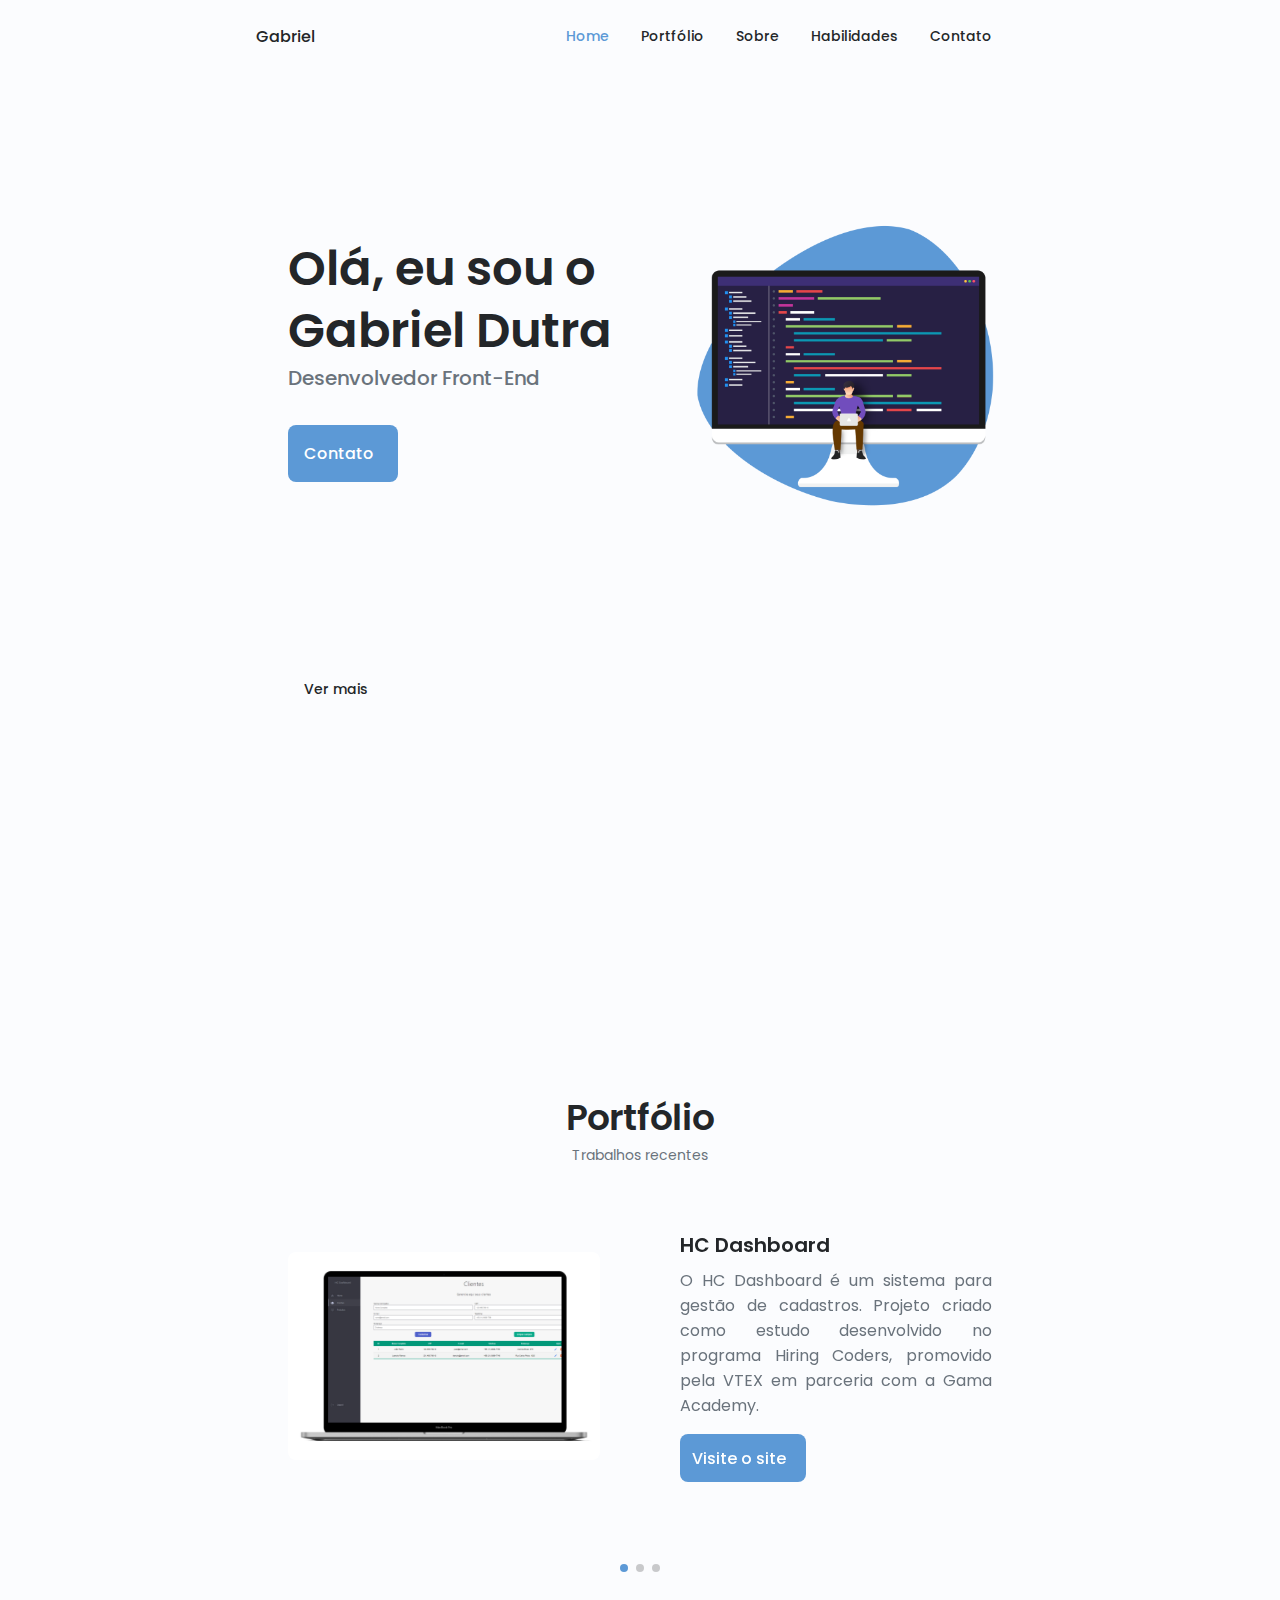
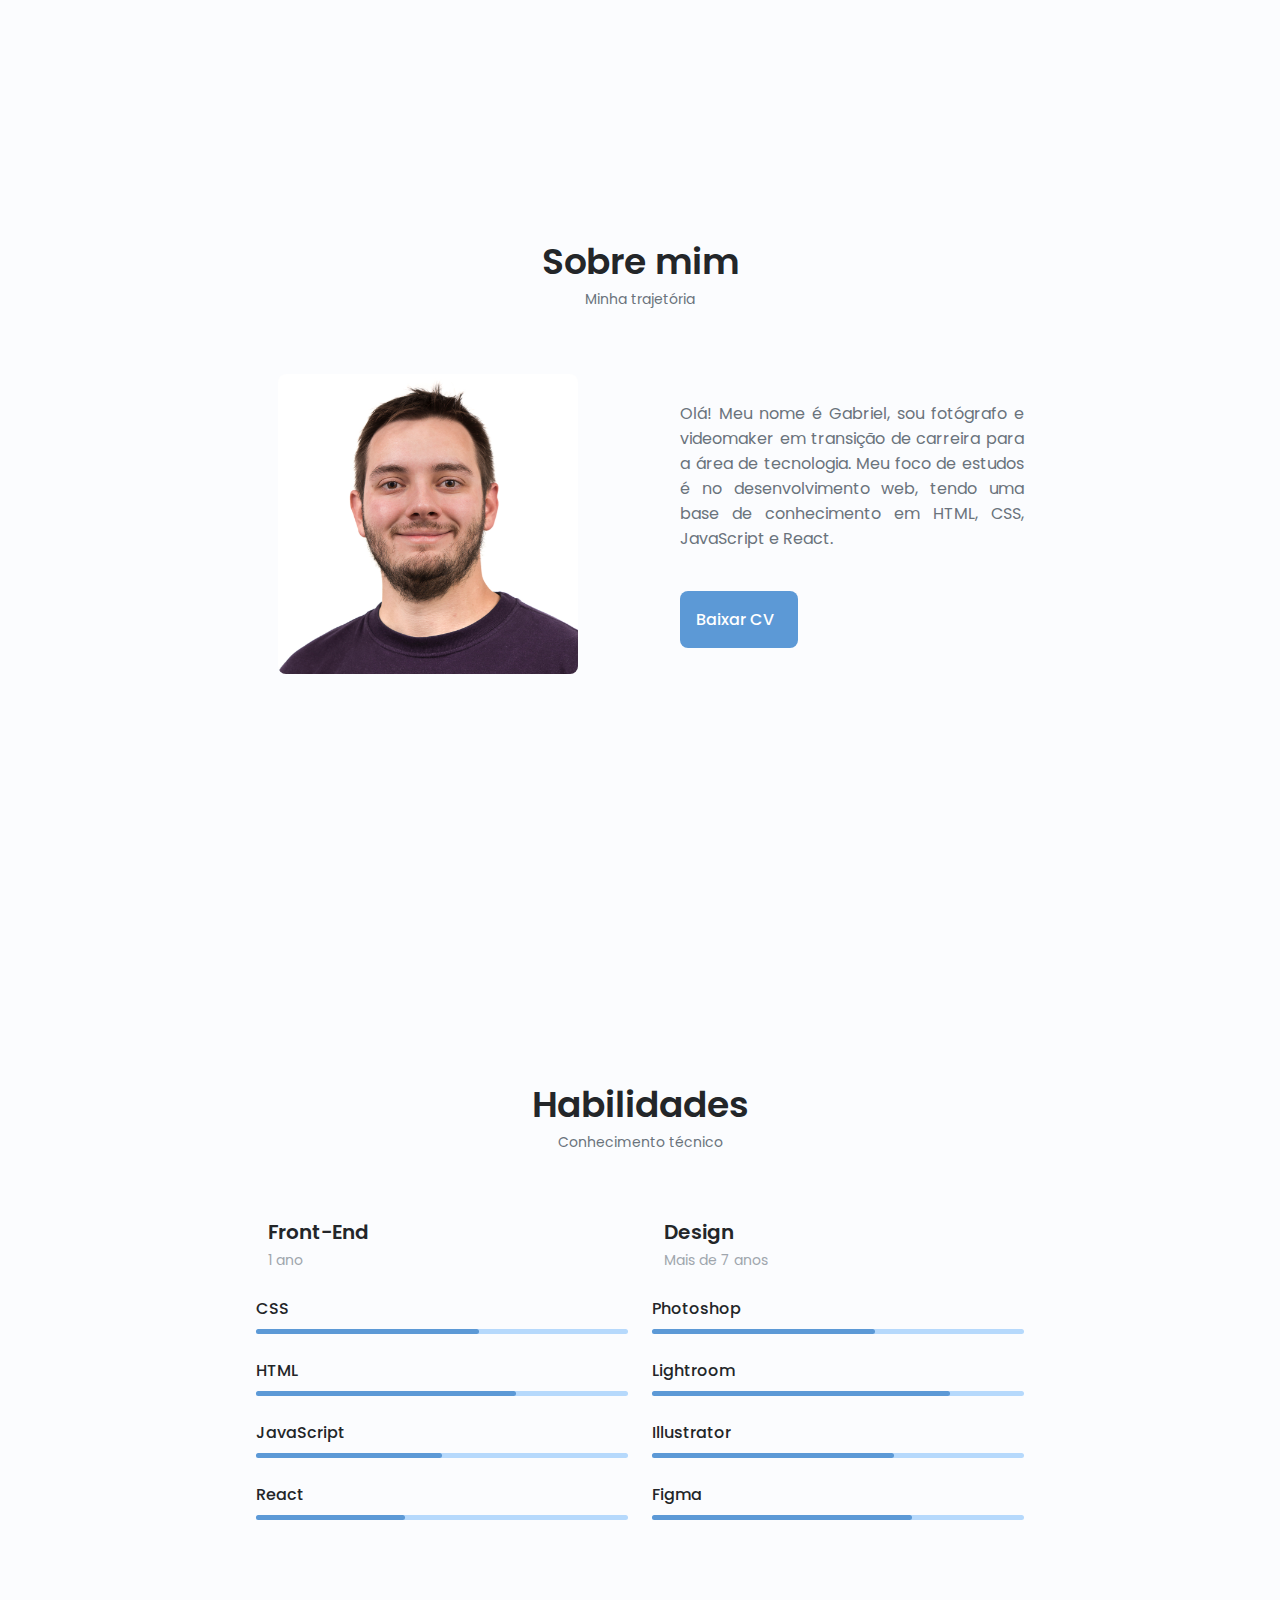
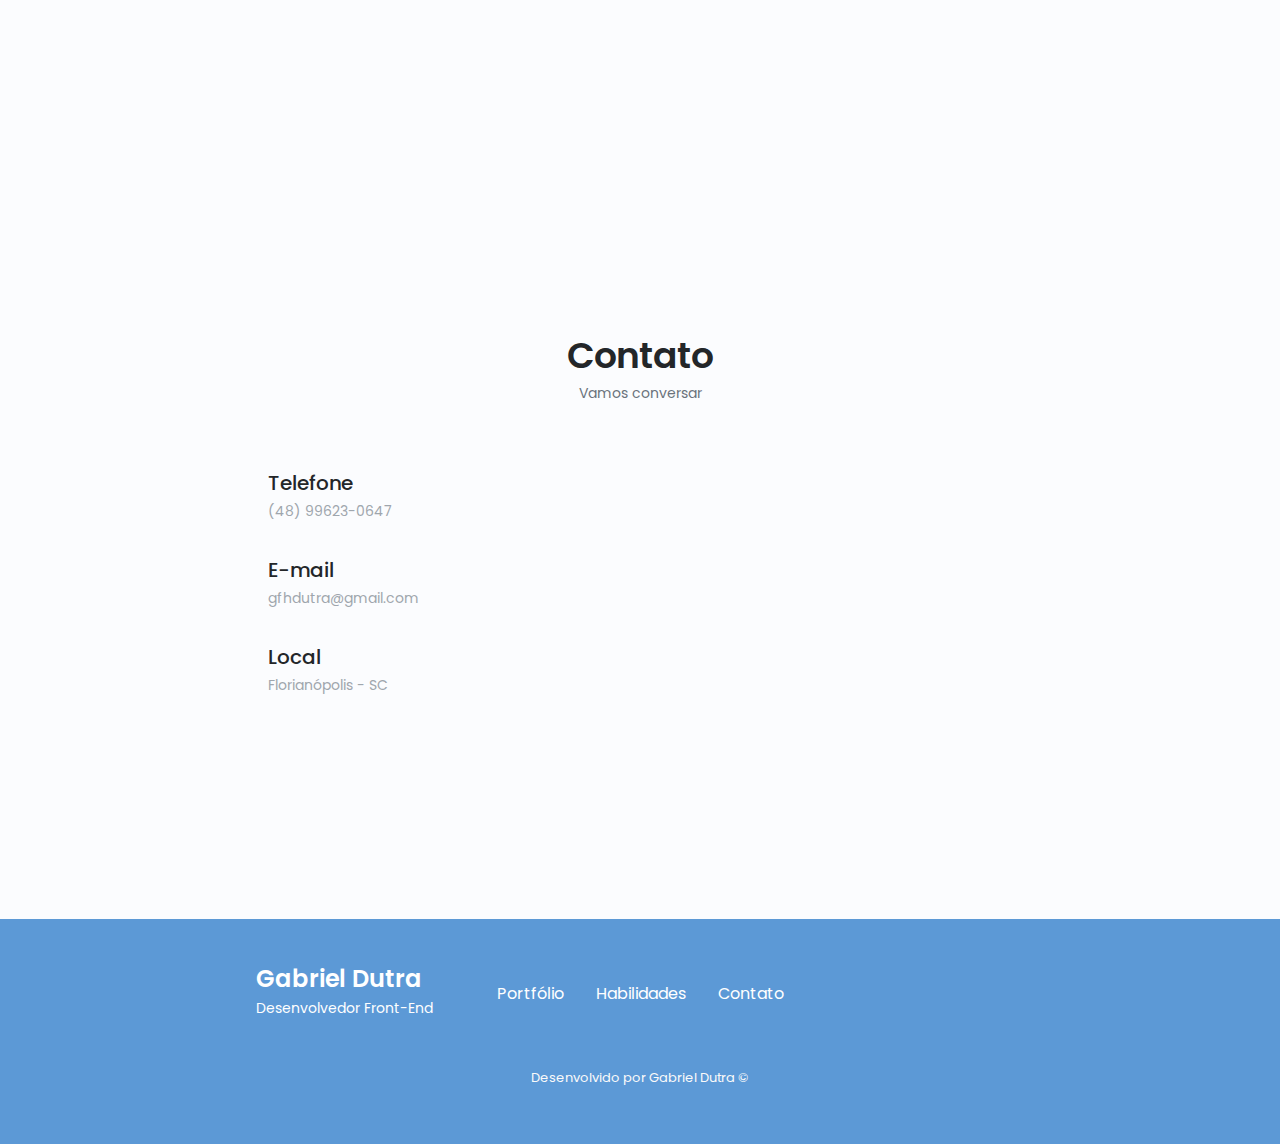
<file: index.html>
<!DOCTYPE html>
<html lang="pt-br">

<head>
  <meta charset="UTF-8">
  <meta http-equiv="X-UA-Compatible" content="IE=edge">
  <meta name="viewport" content="width=device-width, initial-scale=1.0">
  <link rel="shortcut icon" href="assets/img/favicon.ico" type="image/x-icon">
  <link rel="stylesheet" href="https://unicons.iconscout.com/release/v4.0.0/css/line.css">
  <link rel="stylesheet" href="assets/css/swiper-bundle.min.css">
  <link rel="stylesheet" href="assets/css/styles.css">
  <title>Gabriel Dutra</title>
</head>

<body>

  <!--==================== HEADER NAV ====================-->
  <header class="header" id="header">
    <nav class="nav container">
      <a href="#" class="nav__logo">Gabriel</a>

      <div class="nav__menu" id="nav-menu">
        <ul class="nav__list grid">
          <li class="nav__item">
            <a href="#home" class="nav__link active-link">
              <i class="uil uil-estate nav__icon"></i> Home
            </a>
          </li>
          <li class="nav__item">
            <a href="#portfolio" class="nav__link">
              <i class="uil uil-scenery nav__icon"></i> Portfólio
            </a>
          </li>
          <li class="nav__item">
            <a href="#about" class="nav__link">
              <i class="uil uil-user nav__icon"></i> Sobre
            </a>
          </li>
          <div class="nav__item--bottom">
            <li class="nav__item">
              <a href="#skills" class="nav__link">
                <i class="uil uil-file-alt nav__icon"></i> Habilidades
              </a>
            </li>
            <li class="nav__item">
              <a href="#contact" class="nav__link">
                <i class="uil uil-message nav__icon"></i> Contato
              </a>
            </li>
          </div>
        </ul>
        <i class="uil uil-times nav__close" id="nav-close"></i>
      </div>

      <div class="nav__btns">

        <i class="uil uil-moon change-theme" id="theme-button"></i>


        <div class="nav__toggle" id="nav-toggle">
          <i class="uil uil-apps"></i>
        </div>
      </div>
    </nav>
  </header>

  <!--==================== MAIN ====================-->
  <main class="main">
    <!--==================== HOME ====================-->
    <section class="home section" id="home">
      <div class="home__container container grid">

        <div class="home__content grid">
          <div class="home__social">
            <a href="https://www.linkedin.com/in/gfhdutra/" target="_blank" class="home__social-icon">
              <i class="uil uil-linkedin-alt"></i>
            </a>
            <a href="https://github.com/gfhdutra" target="_blank" class="home__social-icon">
              <i class="uil uil-github-alt"></i>
            </a>
          </div>
          
          <div class="home__img">
            <img src="assets/img/home-img.png" alt="programmer">
          </div>

          <div class="home__data">
            <h1 class="home__title">Olá, eu sou o Gabriel Dutra</h1>
            <h2 class="home__subtitle">Desenvolvedor Front-End</h2>
            <a href="#contact" class="button button--flex">
              Contato <i class="uil uil-message button__icon"></i>
            </a>
          </div>
        </div>

        <div class="home__scroll">
          <a href="#portfolio" class="home__scroll-button button--flex">
            <i class="uil uil-mouse-alt home__scroll-mouse"></i>
            <span class="home__scroll-name">Ver mais</span>
            <i class="uil uil-arrow-down home__scroll-arrow"></i>
          </a>
        </div>

      </div>
    </section>

    <!--==================== PORTFOLIO ====================-->
    <section class="portfolio section" id="portfolio">
      <div class="portfolio--div">
        <h2 class="section__title">Portfólio</h2>
        <span class="section__subtitle">Trabalhos recentes</span>

        <div class="portfolio__container container swiper">
          <div class="swiper-wrapper">
            <!--==================== PORTFOLIO1 ====================-->
            <div class="portfolio__content grid swiper-slide">
              <img src="assets/img/portfolio1.jpg" alt="" class="portfolio__img">

              <div class="portfolio__data">
                <h3 class="portfolio__title">HC Dashboard</h3>
                <p class="portfolio__description">O HC Dashboard é um sistema para gestão de cadastros. Projeto criado como estudo desenvolvido no programa Hiring Coders, promovido pela VTEX em parceria com a Gama Academy.</p>
                <a href="https://hc-dashboard.vercel.app/"  target="_blank" class="button button--flex button--small portfolio__button">
                  Visite o site
                  <i class="uil uil-arrow-right button__icon"></i>
                </a>
              </div>
            </div>
            <!--==================== PORTFOLIO2 ====================-->
            <div class="portfolio__content grid swiper-slide">
              <img src="assets/img/portfolio2.jpg" alt="" class="portfolio__img">

              <div class="portfolio__data">
                <h3 class="portfolio__title">The Witcher - Card Game</h3>
                <p class="portfolio__description">Jogo de cartas no estilo Super Trunfo com temática do universo The Witcher, desenvolvido somente a título de estudo. Baseado em um exercício realizado durante a Imersão Dev, promovida pela Alura.</p>
                <a href="https://witcher-card-game.netlify.app/" target="_blank" class="button button--flex button--small portfolio__button">
                  Visite o site
                  <i class="uil uil-arrow-right button__icon"></i>
                </a>
              </div>
            </div>
            <!--==================== PORTFOLIO3 ====================-->
            <div class="portfolio__content grid swiper-slide">
              <img src="assets/img/portfolio3.jpg" alt="" class="portfolio__img">

              <div class="portfolio__data">
                <h3 class="portfolio__title">Economi-Z</h3>
                <p class="portfolio__description">O Economi-Z é uma calculadora de comparações criada com intuito de fomentar a educação financeira e o habito de se planejar. O projeto foi desenvolvido pelo SQUAD 6 durante o Hackathon oferecido pela FCamara em parceria com a Alura.</p>
                <a href="https://economiz.netlify.app/" target="_blank" class="button button--flex button--small portfolio__button">
                  Visite o site
                  <i class="uil uil-arrow-right button__icon"></i>
                </a>
              </div>
            </div>
          </div>

          <div class="swiper-button-next">
            <i class="uil uil-angle-right-b swiper-portfolio-icon"></i>
          </div>
          <div class="swiper-button-prev">
            <i class="uil uil-angle-left-b swiper-portfolio-icon"></i>
          </div>
          <div class="swiper-pagination">

          </div>
        </div>
      </div>
    </section>

    <!--==================== ABOUT ====================-->
    <section class="about section" id="about">
      <div class="about--div">
        <h2 class="section__title">Sobre mim</h2>
        <span class="section__subtitle about__subtitle">Minha trajetória</span>

        <div class="about__container container grid">
          <img src="assets/img/perfil.jpg" alt="" class="about__img">

          <div class="about__data">
            <p class="about__description">Olá! Meu nome é Gabriel, sou fotógrafo e videomaker em transição de carreira
              para a área de tecnologia. Meu foco de estudos é no desenvolvimento web, tendo uma base de conhecimento em
              HTML, CSS, JavaScript e React.</p>

            <div class="about__buttons">
              <a download href="assets/pdf/CV-Gabriel_Dutra.pdf" class="button button--flex">
                Baixar CV<i class="uil uil-file-download button__icon"></i>
              </a>
            </div>

          </div>
        </div>
      </div>
    </section>

    <!--==================== SKILLS ====================-->
    <section class="skills section" id="skills">
      <div class="skills--div">
        <h2 class="section__title">Habilidades</h2>
        <span class="section__subtitle">Conhecimento técnico</span>

        <div class="skills__container container grid">
          <div>
            <!--==================== SKILLS 1 ====================-->
            <div class="skills__content skills__open">
              <div class="skills__header">
                <i class="uil uil-brackets-curly skills__icon"></i>
                <div>
                  <h1 class="skills__title">Front-End</h1>
                  <span class="skills__subtitle">1 ano</span>
                </div>
                <i class="uil uil-angle-down skills__arrow"></i>
              </div>

              <div class="skills__list grid first__list">

                <div class="skills__data">
                  <div class="skills__titles">
                    <h3 class="skills__name">CSS</h3>
                  </div>
                  <div class="skills__bar">
                    <span class="skills__percentage skills__css"></span>
                  </div>
                </div>

                <div class="skills__data">
                  <div class="skills__titles">
                    <h3 class="skills__name">HTML</h3>
                  </div>
                  <div class="skills__bar">
                    <span class="skills__percentage skills__html"></span>
                  </div>
                </div>

                <div class="skills__data">
                  <div class="skills__titles">
                    <h3 class="skills__name">JavaScript</h3>
                  </div>
                  <div class="skills__bar">
                    <span class="skills__percentage skills__js"></span>
                  </div>
                </div>

                <div class="skills__data">
                  <div class="skills__titles">
                    <h3 class="skills__name">React</h3>
                  </div>
                  <div class="skills__bar">
                    <span class="skills__percentage skills__react"></span>
                  </div>
                </div>

              </div>
            </div>
          </div>

          <div>
            <!--==================== SKILLS 2 ====================-->
            <div class="skills__content skills__close">
              <div class="skills__header">
                <i class="uil uil-swatchbook skills__icon"></i>
                <div>
                  <h1 class="skills__title">Design</h1>
                  <span class="skills__subtitle">Mais de 7 anos</span>
                </div>
                <i class="uil uil-angle-down skills__arrow"></i>
              </div>

              <div class="skills__list grid">

                <div class="skills__data">
                  <div class="skills__titles">
                    <h3 class="skills__name">Photoshop</h3>
                  </div>
                  <div class="skills__bar">
                    <span class="skills__percentage skills__photoshop"></span>
                  </div>
                </div>

                <div class="skills__data">
                  <div class="skills__titles">
                    <h3 class="skills__name">Lightroom</h3>
                  </div>
                  <div class="skills__bar">
                    <span class="skills__percentage skills__lightroom"></span>
                  </div>
                </div>

                <div class="skills__data">
                  <div class="skills__titles">
                    <h3 class="skills__name">Illustrator</h3>
                  </div>
                  <div class="skills__bar">
                    <span class="skills__percentage skills__illustrator"></span>
                  </div>
                </div>

                <div class="skills__data">
                  <div class="skills__titles">
                    <h3 class="skills__name">Figma</h3>
                  </div>
                  <div class="skills__bar">
                    <span class="skills__percentage skills__figma"></span>
                  </div>
                </div>

              </div>
            </div>
          </div>

        </div>
      </div>
    </section>

    <!--==================== CONTACT ME ====================-->
    <section class="contact section" id="contact">
      <div class="contact--div">
        <h2 class="section__title">Contato</h2>
        <span class="section__subtitle">Vamos conversar</span>

        <div class="contact__container container grid">
          <div>

            <div class="contact__information">
              <i class="uil uil-phone contact__icon"></i>
              <div>
                <h3 class="contact__title">Telefone</h3>
                <a href="https://wa.me/5548996230647" target="_blank">
                  <span class="contact__subtitle">(48) 99623-0647</span>
                </a>
              </div>
            </div>

            <div class="contact__information">
              <i class="uil uil-envelope contact__icon"></i>
              <div>
                <h3 class="contact__title">E-mail</h3>
                <a href="mailto:gfhdutra@gmail.com" target="_blank">
                  <span class="contact__subtitle">gfhdutra@gmail.com</span>
                </a>
              </div>
            </div>

            <div class="contact__information">
              <i class="uil uil-map-marker contact__icon"></i>
              <div>
                <h3 class="contact__title">Local</h3>
                <a href="https://www.google.com/maps/place/Florian%C3%B3polis" target="_blank">
                  <span class="contact__subtitle">Florianópolis - SC</span>
                </a>
              </div>
            </div>

          </div>
        </div>
      </div>
    </section>
  </main>

  <!--==================== FOOTER ====================-->
  <footer class="footer">
    <div class="footer__bg">
      <div class="footer--div">
        <div class="footer__container container grid footer--subdiv">
          <div>
            <h1 class="footer__title">Gabriel Dutra</h1>
            <span class="footer__subtitle">Desenvolvedor Front-End</span>
          </div>
  
          <ul class="footer__links">
            <li>
              <a href="#portfolio" class="footer__link">Portfólio</a>
            </li>
            <li>
              <a href="#skills" class="footer__link">Habilidades</a>
            </li>
            <li>
              <a href="#contact" class="footer__link">Contato</a>
            </li>
          </ul>
  
          <div class="footer__socials">
            <a href="https://www.linkedin.com/in/gfhdutra/" target="_blank" class="footer__social">
              <i class="uil uil-linkedin-alt"></i>
            </a>
            <a href="https://github.com/gfhdutra" target="_blank" class="footer__social">
              <i class="uil uil-github-alt"></i>
            </a>
          </div>
        </div>
        <p class="footer__copy">Desenvolvido por Gabriel Dutra &#169;</p>
      </div>
    </div>
  </footer>

  <!--==================== SCROLL TOP ====================-->
  <a href="#" class="scrollup" id="scroll-up">
    <i class="uil uil-arrow-up scrollup__icon"></i>
  </a>
  <!--==================== JS ====================-->
  <script src="assets/js/swiper-bundle.min.js"></script>
  <script src="assets/js/main.js"></script>
</body>

</html>
</file>
<file: assets/css/styles.css>
/*==================== GOOGLE FONTS ====================*/
@import url('https://fonts.googleapis.com/css2?family=Poppins:wght@400;500;600&display=swap');

/*==================== VARIABLES CSS ====================*/
:root {
  --header-height: 3rem ;

  /*========== Colors ==========*/
  /* Change favorite color */
  --hue-color: 210; /*Purple 250 - Green 142 - Blue 230 - Pink 340*/

  /* HSL color mode */
  --first-color: hsl(var(--hue-color), 60%, 60%);
  --first-color-second: hsl(var(--hue-color), 69%, 61%);
  --first-color-alt: hsl(var(--hue-color), 57%, 53%);
  --first-color-lighter: hsl(var(--hue-color), 92%, 85%);
  --title-color: hsl(var(--hue-color), 8%, 15%);
  --text-color: hsl(var(--hue-color), 8%, 45%);
  --text-color-light: hsl(var(--hue-color), 8%, 65%);
  --body-color: hsl(var(--hue-color), 60%, 99%);
  --container-color: #FFF;
  --scroll-bar-color: hsl(var(--hue-color), 12%, 90%);
  --scroll-thumb-color: hsl(var(--hue-color), 12%, 80%);
  --skill-bar-color: hsl(var(--hue-color), 92%, 85%);
  --skill-percentage-color: hsl(var(--hue-color), 60%, 60%);


  /*========== Font and typography ==========*/
  --body-font: 'Poppins', sans-serif;

  /* .5rem = 8px, 1rem = 16px, 1.5rem = 24px ... */
  --big-font-size: 2rem;
  --h1-font-size: 1.5rem;
  --h2-font-size: 1.25rem;
  --h3-font-size: 1.125rem;
  --normal-font-size: .938rem;
  --small-font-size: .813rem;
  --smaller-font-size: .75rem;

  /*========== Font weight ==========*/
  --font-medium: 500;
  --font-semi-bold: 600;

  /*========== Margenes Bottom ==========*/
  /* .25rem = 4px, .5rem = 8px, .75rem = 12px ... */
  --mb-0-25: .25rem;
  --mb-0-5: .5rem;
  --mb-0-75: .75rem;
  --mb-1: 1rem;
  --mb-1-5: 1.5rem;
  --mb-2: 2rem;
  --mb-2-5: 2.5rem;
  --mb-3: 3rem;

  /*========== z index ==========*/
  --z-tooltip: 10;
  --z-fixed: 100;
  --z-modal: 1000;
}

/* Font size for large devices */
@media screen and (min-width: 968px) {
  :root {
      --big-font-size: 3rem;
      --h1-font-size: 2.25rem;
      --h2-font-size: 1.5rem;
      --h3-font-size: 1.25rem;
      --normal-font-size: 1rem;
      --small-font-size: .875rem;
      --smaller-font-size: .813rem;
  }
}

/*========== Variables Dark theme ==========*/
body.dark-theme {
    /* HSL color mode */
    --first-color-second: hsl(var(--hue-color), 30%, 8%);
    --title-color: hsl(var(--hue-color), 8%, 95%);
    --text-color: hsl(var(--hue-color), 8%, 75%);
    --body-color: hsl(var(--hue-color), 20%, 15%);
    --container-color: hsl(var(--hue-color), 29%, 16%);
    --scroll-bar-color: hsl(var(--hue-color), 12%, 48%);
    --scroll-thumb-color: hsl(var(--hue-color), 12%, 36%);
    --skill-bar-color: hsl(var(--hue-color), 50%, 50%);
    --skill-percentage-color: hsl(var(--hue-color), 92%, 85%);
}

/*========== Button Dark/Light ==========*/
.nav__btns {
  display: flex;
  align-items: center;
}
.change-theme {
  font-size: 1.25rem;
  color: var(--title-color);
  margin-right: var(--mb-1);
  cursor: pointer;
}
.change-theme:hover {
  color: var(--first-color);
}

/*==================== BASE ====================*/
* {
  box-sizing: border-box;
  padding: 0;
  margin: 0;
}
html {
  scroll-behavior: smooth;
}
body {
  margin: 0 0 var(--header-height);
  font-family: var(--body-font);
  font-size: var(--normal-font-size);
  background-color: var(--body-color);
  color: var(--text-color);
}
h1,h2,h3,h4 {
  color: var(--title-color);
  font-weight: var(--font-semi-bold);
}
ul {
  list-style: none;
}
a {
  text-decoration: none;
}
img {
  max-width: 100%;
  height: auto;
}

/*==================== REUSABLE CSS CLASSES ====================*/
.section {
  padding: 2rem 0 4rem;
}
.section__title {
  font-size: var(--h1-font-size);
}
.section__subtitle {
  display: block;
  font-size: var(--small-font-size);
  margin-bottom: var(--mb-3)
}
.section__title,.section__subtitle {
  text-align: center;
}

/*==================== LAYOUT ====================*/
.container {
  max-width: 768px;
  margin-left: var(--mb-1-5);
  margin-right: var(--mb-1-5);
}
.grid {
  display: grid;
  gap: 1.5rem;
}
.header {
  width: 100%;
  position: fixed;
  bottom: 0;
  left: 0;
  z-index: var(--z-fixed);
  background-color: var(--body-color);
}
.button {
  display: inline-block;
  background-color: var(--first-color);
  color: #FFF;
  padding: 1rem;
  border-radius: .5rem;
  font-weight: var(--font-medium);
}
.button:hover {
  background-color: var(--first-color-alt);
}
.button__icon {
  font-size: 1.25rem;
  margin-left: var(--mb-0-5);
  transition: .3s;
}
.button--flex {
  display: inline-flex;
  align-items: center;
}
.button--small {
  padding: .7rem .75rem;
}

/*==================== NAV ====================*/
.nav {
  height: var(--header-height);
  display: flex;
  justify-content: space-between;
  align-items: center;
}
.nav__logo,
.nav__toggle {
  color: var(--title-color);
  font-weight: var(--font-medium);
}
.nav__logo:hover {
  color: var(--first-color);
}
.nav__toggle {
  font-size: 1.1rem;
  cursor: pointer;
}
.nav__toggle:hover {
  color: var(--first-color);
}

@media screen and (max-width: 767px) {
  .nav__menu {
    position: fixed;
    bottom: -100%;
    left: 0;
    width: 100%;
    background-color: var(--body-color);
    padding: 2rem 1.5rem 4rem;
    box-shadow: 0 -1px 4px rgba(0,0,0,.15);
    border-radius: 1.5rem 1.5rem 0 0;
    transition: .3s;
  }
  .nav__item--bottom {
    grid-column: 1/4;
    display: inline-flex;
    justify-content: space-evenly;
  }
}
.nav__list {
  grid-template-columns: repeat(3, 1fr);
  gap: 2rem;
}
.nav__link {
  display: flex;
  flex-direction: column;
  align-items: center;
  font-size: var(--small-font-size);
  color: var(--title-color);
  font-weight: var(--font-medium);
}
.nav__link:hover {
  color: var(--first-color);
}
.nav__icon {
  font-size: 1.2rem;
}
.nav__close {
  position: absolute;
  right: 1.3rem;
  bottom: .5rem;
  font-size: 1.5rem;
  cursor: pointer;
  color: var(--first-color);
}
.nav__close:hover {
  color: var(--first-color-alt);
}
.show-menu {
  bottom: 0;
}
.active-link {
  color: var(--first-color);
}
.scroll-header {
  box-shadow: 0 -1px 4px rgba(0,0,0,.15);
}

/*==================== HOME ====================*/
.home {
  min-height: 100vh;
  display: flex;
}
.home__container {
  gap: 1rem;
}
.home__content {
  grid-template-columns: .5fr 3fr;
  padding-top: 2rem;
  align-items: center;
}
.home__social {
  display: grid;
  grid-template-columns: max-content;
  row-gap: 1rem;
}
.home__social-icon {
  font-size: 1.25rem;
  color: var(--first-color);
}
.home__social-icon:hover {
  color: var(--first-color-alt);
}
.home__img {
  width: 200px;
}
.home__data {
  margin-top: -2rem;
  grid-column: 1/3;
}
.home__title {
  font-size: var(--big-font-size);
  line-height: 1.3;
}
.home__subtitle {
  font-size: var(--h3-font-size);
  color: var(--text-color);
  font-weight: var(--font-medium);
  margin-bottom: var(--mb-2);
}
.home__description {
  margin-bottom: var(--mb-2);
}
.home__scroll {
  display: none;
}
.home__scroll-button {
  color: var(--first-color);
  transition: .3s;
}
.home__scroll-button:hover {
  transform: translateY(.25rem);
}
.home__scroll-mouse {
  font-size: 2rem;
}
.home__scroll-name {
  font-size: var(--small-font-size);
  color: var(--title-color);
  font-weight: var(--font-medium);
  margin-right: var(--mb-0-25);
}
.home__scroll-arrow {
  font-size: 1.25rem;
}

/*==================== PORTFOLIO ====================*/
.portfolio {
  min-height: 85vh;
  display: flex;
  flex-direction: column;
  justify-content: center;
}
.portfolio__container {
  overflow: initial;
}
.portfolio__content {
  padding: 0 2rem;
}
.portfolio__img {
  width: 265px;
  border-radius: .5rem;
  justify-self: center;
  align-self: center;
}
.portfolio__title {
  font-size: var(--h3-font-size);
  margin-bottom: var(--mb-0-5);
}
.portfolio__description {
  text-align: justify;
  margin-bottom: var(--mb-1);
}
.portfolio__button:hover .button__icon {
  transform: translateX(.25rem);
}
.swiper-button-prev::after,
.swiper-button-next::after {
  content: '';
}
.swiper-portfolio-icon {
  font-size: 2rem;
  color: var(--first-color);
}
.swiper-button-prev {
  left: -0.5rem;
}
.swiper-button-next {
  right: -0.5rem;
}
.swiper-horizontal > .swiper-pagination-bullets {
  bottom: -3.5rem;
}
.swiper-pagination-bullet-active {
  background-color: var(--first-color);
}
.swiper-button-prev,
.swiper-button-next,
.swiper-pagination-bullet {
  outline: none;
}

/*==================== ABOUT ====================*/
.about {
  min-height: 90vh;
  display: flex;
  flex-direction: column;
  justify-content: center;
}
.about--div {
  margin-left: auto;
  margin-right: auto;
  width: 95%;
  margin-bottom: 5%;
}
.about__subtitle {
  margin-bottom: var(--mb-1-5);
}
.about__img {
  width: 220px;
  border-radius: .5rem;
  justify-self: center;
  align-self: center;
}
.about__description {
  text-align: justify;
  margin-bottom: var(--mb-2-5);
}
.about__buttons {
  display: flex;
  justify-content: center;
}

/*==================== SKILLS ====================*/
.skills {
  min-height: 95vh;
  display: flex;
  flex-direction: column;
  justify-content: center;
  align-items: center;
}
.skills--div {
  margin-left: auto;
  margin-right: auto;
  width: 95%;
  /* margin-bottom: 5%; */
}
.skills__container {
  row-gap: 0;
}
.skills__header {
  display: flex;
  align-items: center;
  margin-bottom: var(--mb-1-5);
  cursor: pointer;
}
.skills__icon,
.skills__arrow {
  font-size: 2rem;
  color: var(--first-color);
}
.skills__icon {
  margin-right: var(--mb-0-75);
}
.skills__title {
  font-size: var(--h3-font-size);
}
.skills__subtitle {
  font-size: var(--small-font-size);
  color: var(--text-color-light);
}
.skills__arrow {
  margin-left: auto;
  transition: .4s;
}
.skills__list {
  row-gap: 1.5rem;
  /* padding-left: 2.7rem; */
}
.skills__titles {
  display: flex;
  justify-content: space-between;
  margin-bottom: var(--mb-0-5);
}
.skills__name {
  font-size: var(--normal-font-size);
  font-weight: var(--font-medium);
}
.skills__bar,
.skills__percentage {
  height: 5px;
  border-radius: .25rem;
}
.skills__bar {
  background-color: var(--skill-bar-color);
}
.skills__percentage {
  display: block;
  background-color: var(--skill-percentage-color);
}
.skills__html {
  width: 70%;
}
.skills__css {
  width: 60%;
}
.skills__js {
  width: 50%;
}
.skills__react {
  width: 40%;
}
.skills__lightroom {
  width: 80%;
}
.skills__photoshop {
  width: 60%;
}
.skills__illustrator {
  width: 65%;
}
.skills__figma {
  width: 70%;
}
.skills__close .skills__list {
  height: 0;
  overflow: hidden;
}
.skills__open .skills__list {
  height: max-content;
}
.first__list {
  margin-bottom: var(--mb-2-5);
}
.skills__open .skills__arrow {
  transform: rotate(-180deg);
}

/*==================== CONTACT ====================*/
.contact {
  min-height: 85vh;
  display: flex;
  flex-direction: column;
  justify-content: center;
}
.contact--div {
  margin-left: auto;
  margin-right: auto;
  width: 95%;
}
.contact__container {
  row-gap: 3rem;
}
.contact__information {
  display: flex;
  margin-bottom: var(--mb-2);
}
.contact__icon {
  font-size: 2rem;
  color: var(--first-color);
  margin-right: var(--mb-0-75);
}
.contact__title {
  font-size: var(--h3-font-size);
  font-weight: var(--font-medium);
}
.contact__subtitle {
  font-size: var(--small-font-size);
  color: var(--text-color-light);
}
.contact__content {
  background-color: red;
}
.contact__email {
  cursor: pointer;
}

/*==================== FOOTER ====================*/
.footer {
  padding-top: 1.5rem;
}
.footer--div {
  margin-left: auto;
  margin-right: auto;
  width: 95%;
}
.footer--subdiv {
  width: 95%;
}
.footer__container {
  row-gap: 2rem;
}
.footer__bg {
  background-color: var(--first-color);
  padding: 2rem 0;
}
.footer__title {
  font-size: 1.5rem;
  margin-bottom: var(--mb-0-25);
  line-height: 1;
}
.footer__subtitle {
  font-size: var(--small-font-size);
}
.footer__links {
  display: flex;
  flex-direction: column;
  row-gap: 1rem;
}
.footer__link:hover {
  color: var(--first-color-lighter);
}
.footer__social {
  font-size: 1.25rem;
  margin-right: var(--mb-1-5);
}
.fonte__social:hover {
  color: var(--first-color-lighter);
}
.footer__copy {
  font-size: var(--smaller-font-size);
  text-align: center;
  color: #fafafa;
  margin-top: var(--mb-2);
}
.footer__title,
.footer__subtitle,
.footer__link,
.footer__social {
  color: #FFF;
}

/*========== SCROLL UP ==========*/
.scrollup {
  position: fixed;
  right: 1rem;
  bottom: -20%;
  background-color: var(--first-color);
  opacity: .8;
  padding: 0 .3rem;
  border-radius: .4rem;
  z-index: var(--z-tooltip);
  transition: .4s;
}
.scrollup:hover {
  background-color: var(--first-color-alt);
}
.scrollup__icon {
  font-size: 1.5rem;
  color: #FFF;
}
.show-scroll {
  bottom: 5rem;
}

/*========== SCROLL BAR ==========*/
::-webkit-scrollbar {
  width: .60rem;
  background-color: var(--scroll-bar-color);
  border-radius: .5rem;
}
::-webkit-scrollbar-thumb {
  background-color: var(--scroll-thumb-color);
  border-radius: .5rem;
}
::-webkit-scrollbar-thumb:hover {
  background-color: var(--text-color-light);
}

/*==================== MEDIA QUERIES ====================*/
@media screen and (max-width: 350px) {
  .container {
    margin-left: var(--mb-1);
    margin-right: var(--mb-1);
  }
  .nav__menu {
    padding: 2rem .25rem 4rem;
  }
  .nav__list {
    column-gap: 0;
  }
  .home__img {
    margin-bottom: -2rem;
    width: 180px;
  }
  .home__data {
    margin-top: -2rem;
  }
  .skills__title {
    font-size: var(--normal-font-size);
  }
  .qualification__data {
    gap: .5rem;
  }
}


@media screen and (min-width: 568px) {
  .home__content {
    grid-template-columns: max-content 1fr 1fr;
  }
  .home__data {
    grid-column: initial;
  }
  .home__img {
    order: 1;
    justify-self: center;
    width: 250px;
  }
  .about__container,
  .skills__container,
  .portfolio__content,
  .footer__container {
    grid-template-columns: repeat(2, 1fr);
  }
  .about__data {
    display: flex;
    flex-direction: column;
    align-items: flex-start;
    justify-content: center;
  }
}

@media screen and (min-width: 768px) {
  .container {
    margin-left: auto;
    margin-right: auto;
  }
  body {
    margin: 0;
  }
  .section {
    padding: 6rem 0 4rem;
  }
  .section__subtitle {
    margin-bottom: 4rem;
  }
  .header {
    top: 0;
    bottom: initial;
  }
  .header,
  .main {
    padding: 0 1.5rem;
  }
  .footer__container {
    padding: 0;
  }
  .nav {
    /* width: 95%; */
    height: calc(var(--header-height) + 1.5rem);
    column-gap: 2rem;
  }
  .nav__icon,
  .nav__close,
  .nav__toggle {
    display: none;
  }
  .nav__list {
    display: flex;
    column-gap: 2rem;
  }
  .nav__menu {
    margin-left: auto;
  }
  .nav__item--bottom {
    display: inline-flex;
    column-gap: 2rem;
  }
  .change-theme {
    margin: 0;
  }
  .home__container {
    row-gap: 5rem;
  }
  .home__content {
    padding-top: 3rem;
    column-gap: 2rem;
  }
  .home__img {
    width: 270px;
  }
  .home__scroll {
    margin-top: -1rem;
    display: block;
  }
  .home__scroll-button {
    margin-left: 3rem;
  }
  .portfolio__img {
    width: 320px;
  }
  .portfolio__content {
    align-items: center;
  }
  .about__container {
    column-gap: 5rem;
  }
  .about__img {
    margin-top: 0;
    width: 300px;
  }
  .footer__container {
    grid-template-columns: repeat(3, 1fr);
  }
  .footer__bg {
    padding: 3rem 0 3.5rem;
  }
  .footer__links {
    flex-direction: row;
    column-gap: 2rem;
    align-items: center;
  }
  .footer__socials {
    display: flex;
    align-items: center;
    justify-self: flex-end;
  }
  .footer__social {
    margin-right: 0;
    margin-left: var(--mb-1-5);
  }
  .footer__copy {
    margin-top: var(--mb-3);
  }
}


@media screen and (min-width: 1024px) {
  .header,
  .main {
    padding: 0;
  }
  .home__img {
    width: 320px;
  }
  .portfolio__content {
    column-gap: 5rem;
  }
  .swiper-portfolio-icon {
    font-size: 3.5rem;
  }
  /* .swiper-button-prev {
    left: -3.5rem;
  }
  .swiper-button-next {
    right: -3.5rem;
  } */
  .swiper-horizontal > .swiper-pagination-bullets {
    bottom: -4.5rem;
  }
}
</file>
